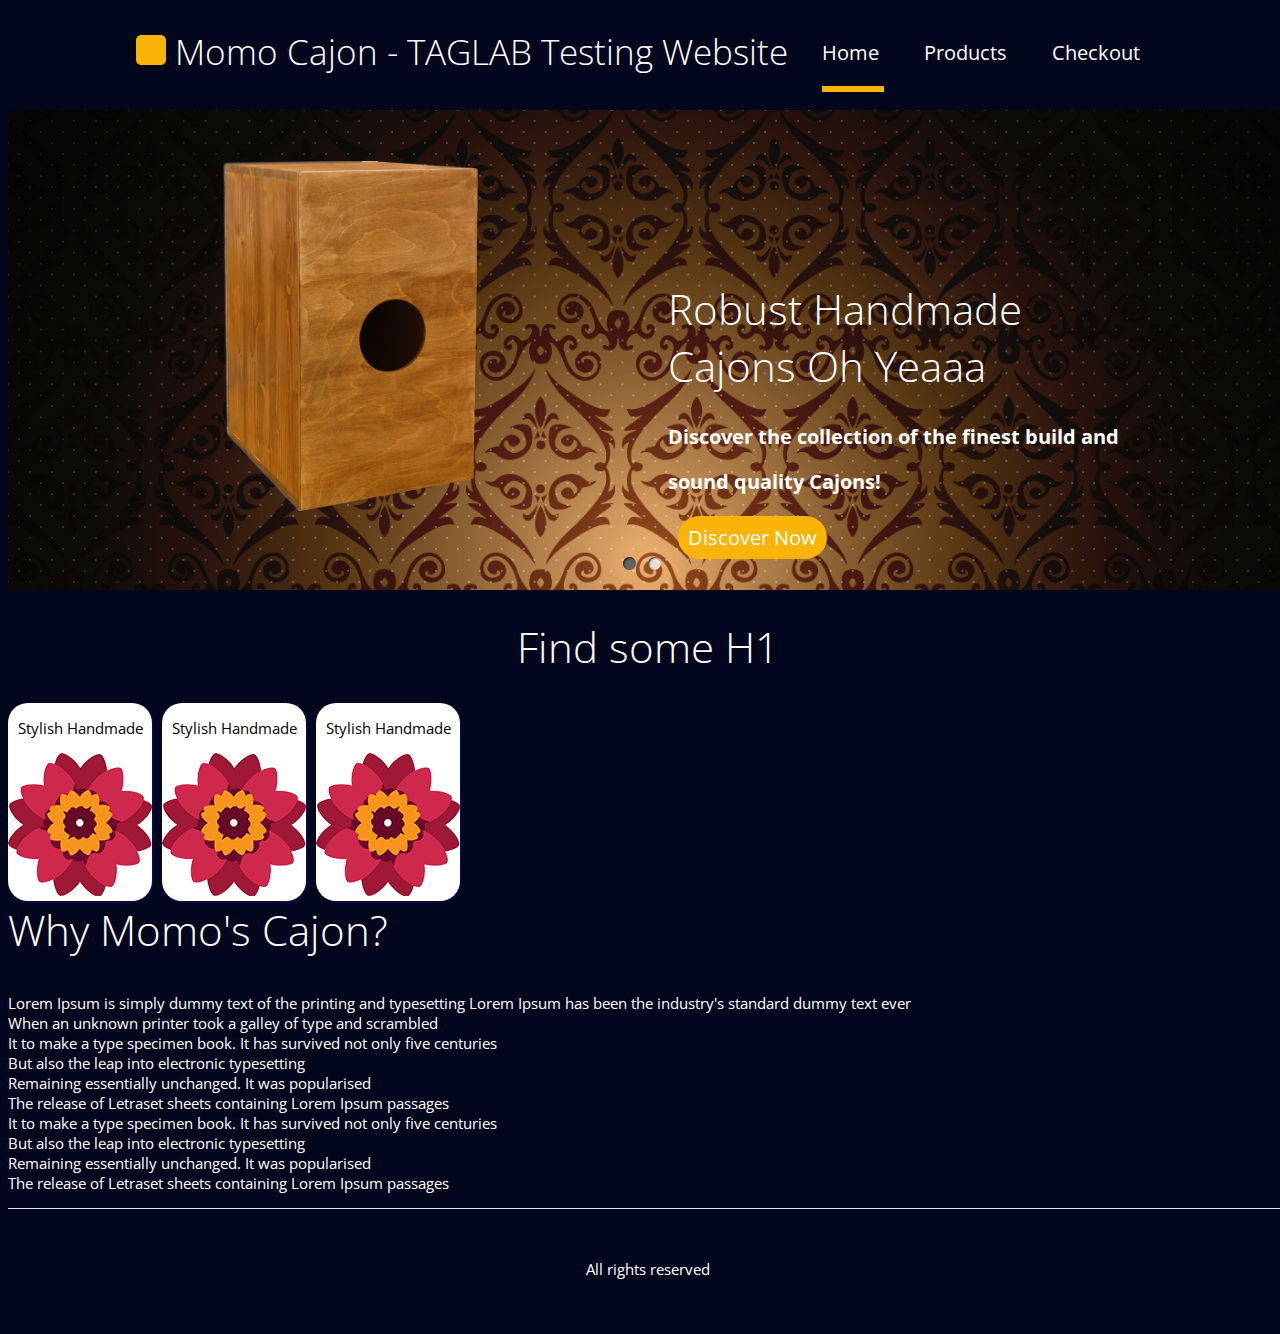
<file: index.html>
<!DOCTYPE html>
<html lang="en">

<head>
    <meta charset="utf-8">
    <meta http-equiv="X-UA-Compatible" content="IE=edge">
    <meta name="viewport" content="width=device-width,initial-scale=1">
    <title>Home | Home template

    </title>
    <meta name="description" content="Page-specific description">
    <meta name="keywords" content="Page-specific keywords">
    <link rel="shortcut icon" href="favicon.ico">
    <link rel="shortcut icon" href="static/images/favicons/favicon.png" type="image/x-icon">
    <link rel="apple-touch-icon" href="static/images/favicons/apple-touch-icon.png">
    <link rel="apple-touch-icon-precomposed" href="static/images/favicons/apple-touch-icon-precomposed.png">
    <link href="https://fonts.googleapis.com/css?family=Open+Sans&amp;subset=latin,cyrillic" rel="stylesheet" type="text/css">
    <link rel="stylesheet" href="static/css/screen.min.css">
       <!-- Data Layer -->
   <script> 
        dataLayer = [{
            'page-type': 'homepage'
                }];
    </script>
    <!-- Google Tag Manager -->
<script>(function(w,d,s,l,i){w[l]=w[l]||[];w[l].push({'gtm.start':
    new Date().getTime(),event:'gtm.js'});var f=d.getElementsByTagName(s)[0],
    j=d.createElement(s),dl=l!='dataLayer'?'&l='+l:'';j.async=true;j.src=
    'https://www.googletagmanager.com/gtm.js?id='+i+dl;f.parentNode.insertBefore(j,f);
    })(window,document,'script','dataLayer','GTM-KJFF5VP');</script>
    <!-- End Google Tag Manager -->
    <!-- Mixpanel Tag -->
<script type="text/javascript">
    (function(f,b){if(!b.__SV){var e,g,i,h;window.mixpanel=b;b._i=[];b.init=function(e,f,c){function g(a,d){var b=d.split(".");2==b.length&&(a=a[b[0]],d=b[1]);a[d]=function(){a.push([d].concat(Array.prototype.slice.call(arguments,0)))}}var a=b;"undefined"!==typeof c?a=b[c]=[]:c="mixpanel";a.people=a.people||[];a.toString=function(a){var d="mixpanel";"mixpanel"!==c&&(d+="."+c);a||(d+=" (stub)");return d};a.people.toString=function(){return a.toString(1)+".people (stub)"};i="disable time_event track track_pageview track_links track_forms track_with_groups add_group set_group remove_group register register_once alias unregister identify name_tag set_config reset opt_in_tracking opt_out_tracking has_opted_in_tracking has_opted_out_tracking clear_opt_in_out_tracking start_batch_senders people.set people.set_once people.unset people.increment people.append people.union people.track_charge people.clear_charges people.delete_user people.remove".split(" ");
    for(h=0;h<i.length;h++)g(a,i[h]);var j="set set_once union unset remove delete".split(" ");a.get_group=function(){function b(c){d[c]=function(){call2_args=arguments;call2=[c].concat(Array.prototype.slice.call(call2_args,0));a.push([e,call2])}}for(var d={},e=["get_group"].concat(Array.prototype.slice.call(arguments,0)),c=0;c<j.length;c++)b(j[c]);return d};b._i.push([e,f,c])};b.__SV=1.2;e=f.createElement("script");e.type="text/javascript";e.async=!0;e.src="undefined"!==typeof MIXPANEL_CUSTOM_LIB_URL?MIXPANEL_CUSTOM_LIB_URL:"file:"===f.location.protocol&&"//cdn.mxpnl.com/libs/mixpanel-2-latest.min.js".match(/^\/\//)?"https://cdn.mxpnl.com/libs/mixpanel-2-latest.min.js":"//cdn.mxpnl.com/libs/mixpanel-2-latest.min.js";g=f.getElementsByTagName("script")[0];g.parentNode.insertBefore(e,g)}})(document,window.mixpanel||[]);
    </script>
   <script>mixpanel.init('369a6006037711d1318444196081d2ea', { debug: true, track_pageview: false, persistence: 'localStorage', }); </script> 
   <script>mixpanel.init('214a35ae6adcc62728461181d01b644d', { debug: true, track_pageview: false, persistence: 'localStorage', }); </script> 
</head>

<body>
    <!-- $Page header-->
    <header class="page-header">
        <div class="page-header__inner">
            <input class="page-header__nav-check" id="nav-check" type="checkbox">
            <label class="page-header__nav-icon" for="nav-check">
                    <i class="fa fa-bars">

                    </i>
                </label>
            <p class="page-header__logo">
                <img width="30px" height="30px" src="static/images/favicons/apple-touch-icon-precomposed.png"> Momo Cajon - TAGLAB Testing Website
            </p>
            <div class="page-header__nav">
                <!-- $Page navigation-->
                <nav class="page-nav">
                    <a class="page-nav__link is-highlighted" href="index.html">
                                Home

                            </a>
                    <a class="page-nav__link" href="catalog.html">
                                Products
                            </a>
                            <a class="page-nav__link" href="cart.html">
                                Checkout
                            </a>
                </nav>
            </div>
        </div>
    </header>

    <!-- $Promo-->
    <section class="promo">
        <div class="promo__slider">
            <!-- $Slider-->
            <div class="slider">
                <input class="slider__radio" id="button-one" type="radio" name="controls" checked="checked">
                <label class="slider__control" for="button-one">

                        </label>
                <input class="slider__radio" id="button-two" type="radio" name="controls">
                <label class="slider__control" for="button-two">

                        </label>
                <ul class="slider__items">
                    <li class="slider__item" id="slide-one">
                        <figure class="slider__item-image">
                            <img src="static/images/Cajon-castagno.png" alt="Some picture">
                            <figcaption>Robust Handmade Cajons</figcaption>
                        </figure>
                        <div class="slider__item-info">
                            <h2 class="slider__item-title">
                                Robust Handmade Cajons Oh Yeaaa
                            </h2>
                            <h3 class="slider__item-text">
                                Discover the collection of the finest build and sound quality Cajons!
                            </h3>
                            <a class="item-link" href="#">Discover Now</a>
                        </div>
                    </li>
                    <li class="slider__item" id="slide-two">
                        <figure class="slider__item-image">
                            <img src="static/images/slider2.png" alt="Some picture">
                            <figcaption>Lorem Ipsum is simply

                            </figcaption>
                        </figure>
                        <div class="slider__item-info">
                            <h2 class="item-title">Get your tilor made Cajon!

                            </h2>
                            <h3 class="slider__item-text">
                                Order from a set of current designs and specs, or contact us to build your own!</h3>
                            <a class="item-link" href="#">Order Now

                                    </a>
                        </div>
                    </li>
                </ul>
            </div>
        </div>
    </section>
    <!-- $Unique Selling Points-->
    <h1 align="center">Find some H1</h1>

    <div class="parent_loop_main ">
        <div class="loop_elements usp-boxes"  >
            <p class="t-a-c">Stylish Handmade</p>
            <div class="image_D">
                <img src="static/images/randomicon.png" class="img_asc">
            </div>
        </div>
        <div class="loop_elements usp-boxes" >
            <p class="t-a-c">Stylish Handmade</p>
            <div class="image_D">
                <img src="static/images/randomicon.png" class="img_asc">
            </div>
        </div>
        <div class="loop_elements usp-boxes" >
            <p class="t-a-c">Stylish Handmade</p>
            <div class="image_D">
                <img src="static/images/randomicon.png" class="img_asc">
            </div>
        </div>
        

        

    
    <!-- $Inspirational-->
    <div style= "clear:both">
        <h2>
            Why Momo's Cajon?
        </h2>
        <div>
            <p>
                Lorem Ipsum is simply dummy text of the printing and typesetting Lorem Ipsum has been the industry&apos;s standard dummy text ever<br>When an unknown printer took a galley of type and scrambled
                <br>It to make a type specimen book. It has survived not only five centuries<br>But also the leap into electronic typesetting<br>Remaining essentially unchanged. It was popularised<br>The release of Letraset sheets containing Lorem Ipsum
                passages
                <br>It to make a type specimen book. It has survived not only five centuries<br>But also the leap into electronic typesetting<br>Remaining essentially unchanged. It was popularised<br>The release of Letraset sheets containing Lorem Ipsum
                passages
            </p>
        </div>
    </div>
    <!-- $Page footer-->
    <footer class="page-footer ">
        <div class="page-footer__inner ">
            <p class="page-footer__copyright ">All rights reserved</p>
        </div>
    </footer>
</body>

</html>
</file>
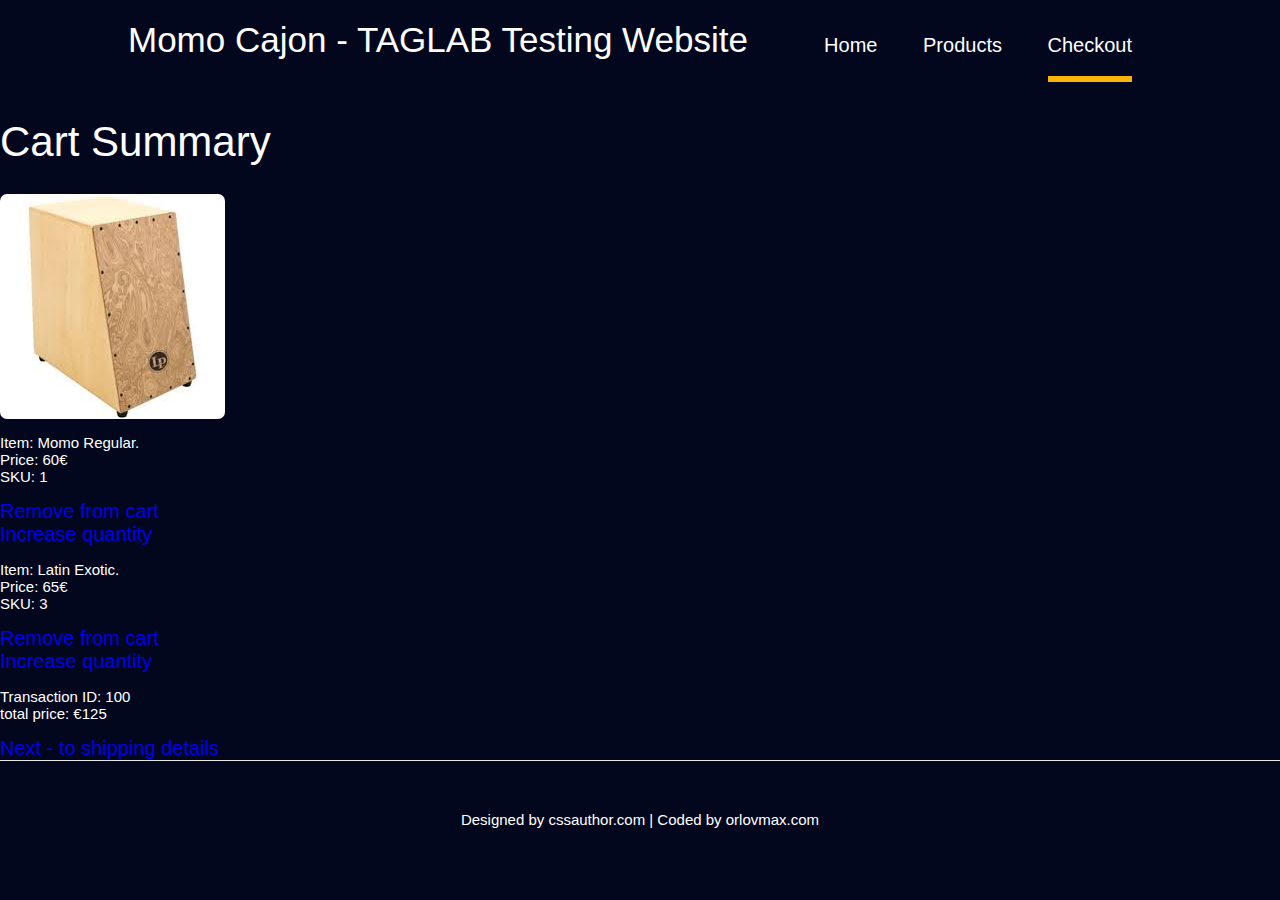
<file: cart.html>
<!DOCTYPE html>
<html lang="en">

<head>
    <meta charset="utf-8">
    <meta http-equiv="X-UA-Compatible" content="IE=edge">
    <meta name="viewport" content="width=device-width,initial-scale=1">
    <title>Product | product template

    </title>
    <meta name="description" content="Page-specific description">
    <meta name="keywords" content="Page-specific keywords">
    <link rel="shortcut icon" href="favicon.ico">
    <link rel="shortcut icon" href="static/images/favicons/favicon.png" type="image/x-icon">
    <link rel="apple-touch-icon" href="static/images/favicons/apple-touch-icon.png">
    <link rel="apple-touch-icon-precomposed" href="static/images/favicons/apple-touch-icon-precomposed.png">
    <link href="https://fonts.googleapis.com/css?family=Open+Sans&amp;subset=latin,cyrillic" rel="stylesheet" type="text/css">
    <link rel="stylesheet" href="static/css/screen.min.css">
    <link rel="stylesheet" href="static/css/slider.css">
    <script src="https://cdnjs.cloudflare.com/ajax/libs/jquery/2.1.3/jquery.min.js"></script>
    <script src="dev\slider.js"></script>

 <!-- Data Layer -->
 <script> 
    var dataLayer = [{
        'page-type': 'checkout',
        'step': 'cart-items',
        'event': "view_cart",
     ecommerce: {
	 currency: "EUR",
	 value: 125.00,
     items: [
     {
         item_id: "SKU_001",
          item_name: "Momo Regular",
         currency: "EUR",
         index: 0,
         item_brand: "Momo",
         item_category: "Cajon",
         item_variant: "big",
         price: 60.00,
         weight: "30kg",
         quantity: 1
    },
	 {
         item_id: "SKU_003",
          item_name: "Latin Exotic",
         currency: "EUR",
         index: 0,
         item_brand: "Momo",
         item_category: "Cajon",
         item_variant: "big",
         price: 65.00,
         weight: "30kg",
         quantity: 1
    },
  ]
  }

            }];
</script>
<script>dataLayer.push({
    event: `begin_checkout`,
    ecommerce: {
    items: [
    {
        item_id: `SKU_001`,
         item_name: `Momo Regular`,
        currency: `EUR`,
        index: 0,
        item_brand: `Momo`,
        item_category: `Cajon`,
        item_variant: `big`,
        location_id: `L_1`,
        price: 60.00,
        weight: `30kg`,
        quantity: 1
   },
,
]
 }
});</script>
    <!-- Google Tag Manager -->
<script>(function(w,d,s,l,i){w[l]=w[l]||[];w[l].push({'gtm.start':
    new Date().getTime(),event:'gtm.js'});var f=d.getElementsByTagName(s)[0],
    j=d.createElement(s),dl=l!='dataLayer'?'&l='+l:'';j.async=true;j.src=
    'https://www.googletagmanager.com/gtm.js?id='+i+dl;f.parentNode.insertBefore(j,f);
    })(window,document,'script','dataLayer','GTM-KJFF5VP');</script>
    <!-- End Google Tag Manager -->
</head>

<body>
    <!-- $Page header-->
    <header class="page-header">
        <div class="page-header__inner">
            <input class="page-header__nav-check" id="nav-check" type="checkbox">
            <label class="page-header__nav-icon" for="nav-check">
                <i class="fa fa-bars">

                </i>
            </label>
            <h1 class="page-header__logo">
                Momo Cajon - TAGLAB Testing Website
            </h1>
            <div class="page-header__nav">
                <!-- $Page navigation-->
                <nav class="page-nav">
                    <a class="page-nav__link" href="index.html">
                        Home

                    </a>
                    <a class="page-nav__link" href="catalog.html">
                        Products
                    </a>
                  
                    <a class="page-nav__link is-highlighted" href="cart.html">
                        Checkout
                    </a>
                </nav>
            </div>
        </div>
    </header>

    <h1>Cart Summary</h1>
    <img class="image_D" src="static/images/gallery1.jpg " class="img_asc">
    <p>Item: Momo Regular.<br> Price: 60€<br> SKU: 1</p>
    <a  href="#">
        Remove from cart
    </a>
    <br>

    <a  href="#">
        Increase quantity
    </a>
    <br>

    <p>Item: Latin Exotic.<br>  Price: 65€<br> SKU: 3</p>
    <a  href="#">
        Remove from cart
    </a>
    <br>
    <a  href="#">
        Increase quantity
    </a>
    <br>
    <p> Transaction ID: 100 <br> total price: €125</p>

    <a  href="shipping-details.html">
        Next - to shipping details
    </a>

    <br>



    <!-- $Page footer-->

    <footer class="page-footer ">
        <div class="page-footer__inner ">
            <p class="page-footer__copyright ">Designed by cssauthor.com | Coded by orlovmax.com</p>
        </div>
    </footer>
</body>

</html>
</file>
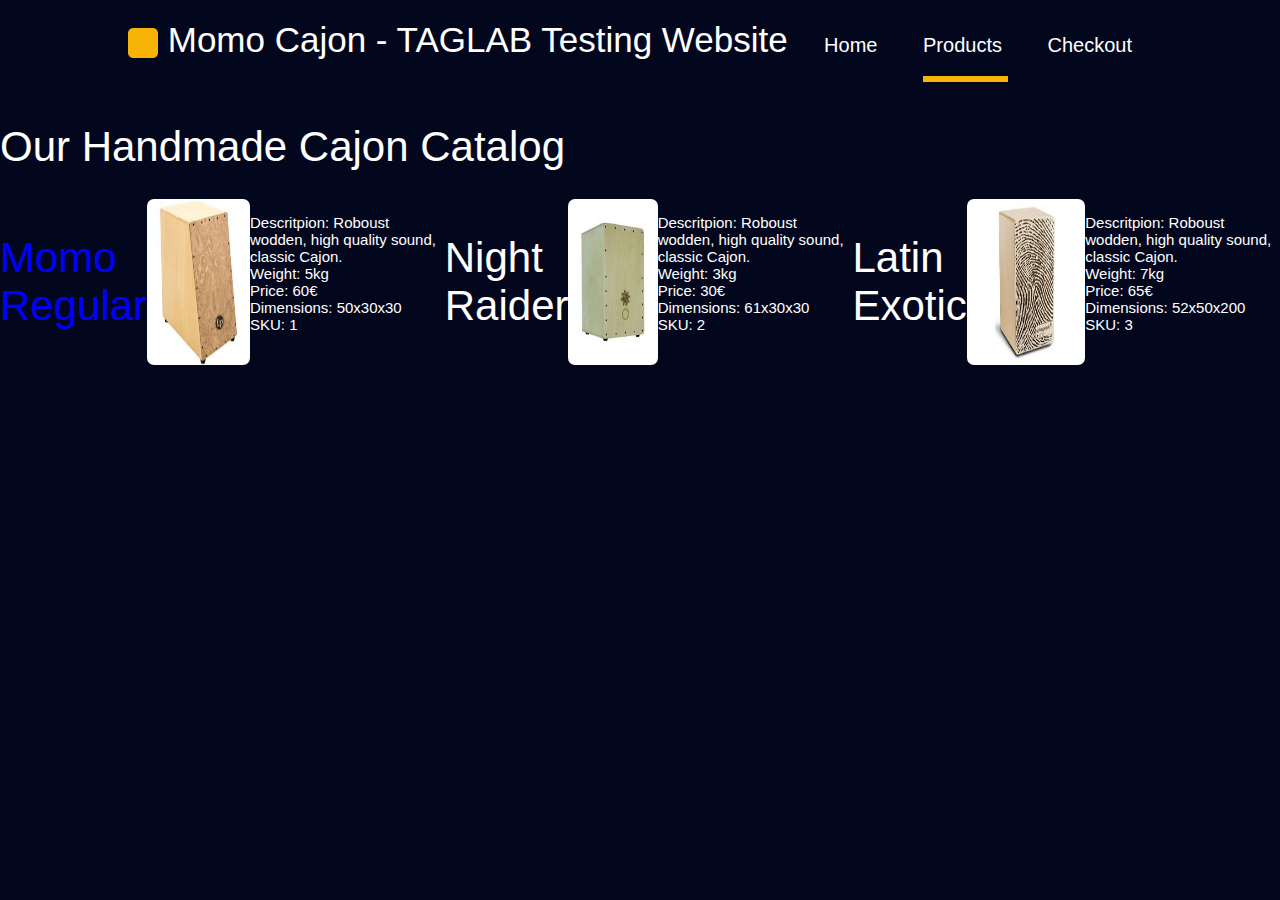
<file: catalog.html>
<!DOCTYPE html>
<html lang="en">

<head>
    <meta charset="utf-8">
    <meta http-equiv="X-UA-Compatible" content="IE=edge">
    <meta name="viewport" content="width=device-width,initial-scale=1">
    <title>Catalog | Catalog template

    </title>
    <meta name="description" content="Page-specific description">
    <meta name="keywords" content="Page-specific keywords">
    <link rel="shortcut icon" href="favicon.ico">
    <link rel="shortcut icon" href="static/images/favicons/favicon.png" type="image/x-icon">
    <link rel="apple-touch-icon" href="static/images/favicons/apple-touch-icon.png">
    <link rel="apple-touch-icon-precomposed" href="static/images/favicons/apple-touch-icon-precomposed.png">
    <link href="https://fonts.googleapis.com/css?family=Open+Sans&amp;subset=latin,cyrillic" rel="stylesheet" type="text/css">
    <link rel="stylesheet" href="static/css/screen.min.css">
    <link rel="stylesheet" href="static/css/slider.css">
    <script src="https://cdnjs.cloudflare.com/ajax/libs/jquery/2.1.3/jquery.min.js"></script>
    <script src="dev\slider.js"></script>
 <!-- Data Layer -->
 <script> 
    dataLayer = [{
        page_type: 'listing',
        event: "view_item_list",
        ecommerce: {
         items: [
         {
            item_id: "SKU_001",
            item_name: "Momo Regular",
            currency: "EUR",
            index: 0,
            item_brand: "Momo",
            item_category: "Cajon",
            item_variant: "big",
            location_id: "L_1",
            price: 60.00,
            weight: "30kg",
            quantity: 1
        },
        {
            item_id: "SKU_002",
            item_name: "Night Raider",
            currency: "EUR",
            index: 1,
            item_brand: "Momo",
            item_category: "Cajon",
            item_variant: "medium",
            location_id: "L_2",
            price: 30.00,
            weight: "25kg",
            quantity: 1
        },
        {
            item_id: "SKU_003",
            item_name: "Latin Exotic",
            currency: "EUR",
            index: 2,
            item_brand: "Momo",
            item_category: "Cajon",
            item_variant: "small",
            location_id: "L_3",
            price: 56.00,
            weight: "30kg",
            quantity: 1
        }]
}
            }];
</script>

    <!-- Google Tag Manager -->
<script>(function(w,d,s,l,i){w[l]=w[l]||[];w[l].push({'gtm.start':
    new Date().getTime(),event:'gtm.js'});var f=d.getElementsByTagName(s)[0],
    j=d.createElement(s),dl=l!='dataLayer'?'&l='+l:'';j.async=true;j.src=
    'https://www.googletagmanager.com/gtm.js?id='+i+dl;f.parentNode.insertBefore(j,f);
    })(window,document,'script','dataLayer','GTM-KJFF5VP');</script>
    <!-- End Google Tag Manager -->
</head>

<body>
    <!-- $Page header-->
    <header class="page-header">
        <div class="page-header__inner">
            <input class="page-header__nav-check" id="nav-check" type="checkbox">
            <label class="page-header__nav-icon" for="nav-check">
                <i class="fa fa-bars">

                </i>
            </label>
            <p class="page-header__logo">
                <img width="30px" height="30px" src="static/images/favicons/apple-touch-icon-precomposed.png"> Momo Cajon - TAGLAB Testing Website
            </p>
            <div class="page-header__nav">
                <!-- $Page navigation-->
                <nav class="page-nav">
                    <a class="page-nav__link" href="index.html">
                        Home

                    </a>
                    <a class="page-nav__link is-highlighted" href="catalog.html">
                        Products
                    </a>
                    <a class="page-nav__link" href="cart.html">
                        Checkout
                    </a>
                </nav>
            </div>
        </div>
    </header>
    <h1>Our Handmade Cajon Catalog</h1>
    <!-- All products table -->
    <!-- Product 1-->
    <div style= "   display: flex; clear:both">
   <a onclick="      dataLayer.push({
    event: `select_item`,
    ecommerce: {
    items: [
    {
        item_id: `SKU_001`,
         item_name: `Momo Regular`,
        currency: `EUR`,
        index: 0,
        item_brand: `Momo`,
        item_category: `Cajon`,
        item_variant: `big`,
        location_id: `L_1`,
        price: 60.00,
        weight: `30kg`,
        quantity: 1
   },
,
]
 }
});" href="product1.html"

><h2 style="color:blue">Momo Regular</h2></a>

    <img href="product1.html"class="image_D" src="static/images/gallery1.jpg " class="img_asc">
    <p>Descritpion: Roboust wodden, high quality sound, classic Cajon.<br> Weight: 5kg<br> Price: 60€<br> Dimensions: 50x30x30<br> SKU: 1</p>
    <h2>Night Raider</h2>
    <img class="image_D" src="static/images/gallery2.jpg " class="img_asc">
    <p>Descritpion: Roboust wodden, high quality sound, classic Cajon.<br> Weight: 3kg<br> Price: 30€<br> Dimensions: 61x30x30<br> SKU: 2</p>
    <h2>Latin Exotic</h2>
    <img class="image_D" src="static/images/gallery3.jpg " class="img_asc">

    <p>Descritpion: Roboust wodden, high quality sound, classic Cajon.<br> Weight: 7kg<br> Price: 65€<br> Dimensions: 52x50x200<br> SKU: 3</p>


    </div>


</body>

</html>
</file>
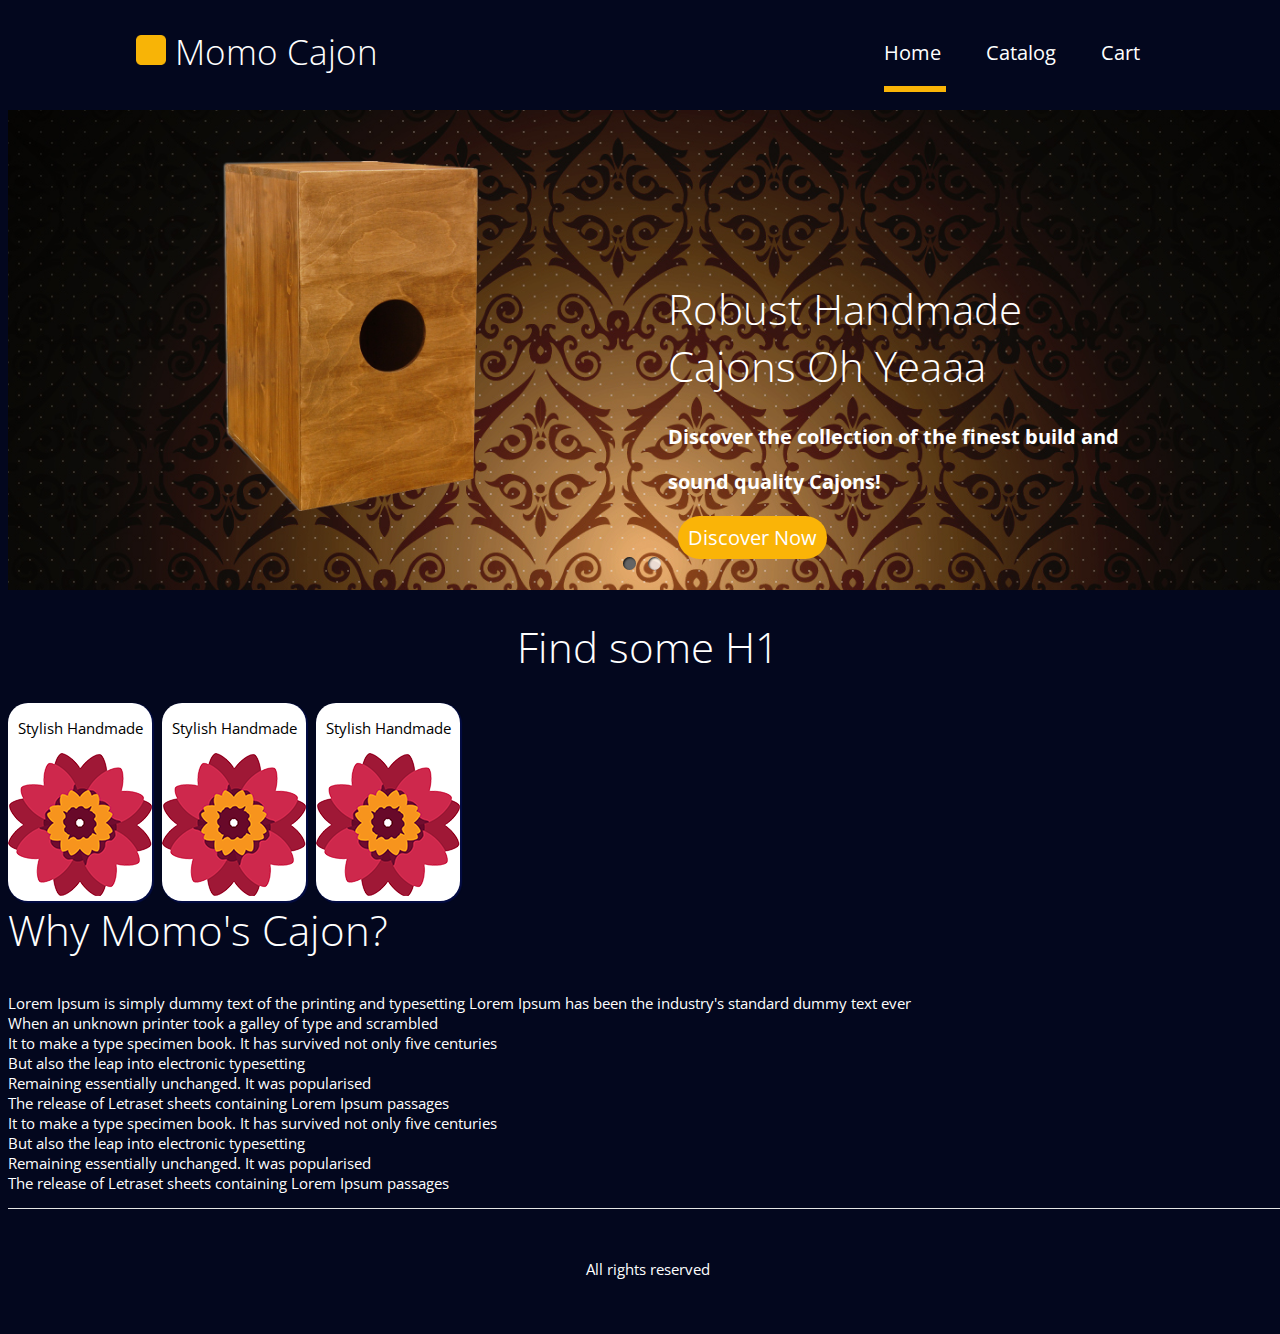
<file: index copy.html>
<!DOCTYPE html>
<html lang="en">

<head>
    <meta charset="utf-8">
    <meta http-equiv="X-UA-Compatible" content="IE=edge">
    <meta name="viewport" content="width=device-width,initial-scale=1">
    <title>Home | Home template

    </title>
    <meta name="description" content="Page-specific description">
    <meta name="keywords" content="Page-specific keywords">
    <link rel="shortcut icon" href="favicon.ico">
    <link rel="shortcut icon" href="static/images/favicons/favicon.png" type="image/x-icon">
    <link rel="apple-touch-icon" href="static/images/favicons/apple-touch-icon.png">
    <link rel="apple-touch-icon-precomposed" href="static/images/favicons/apple-touch-icon-precomposed.png">
    <link href="https://fonts.googleapis.com/css?family=Open+Sans&amp;subset=latin,cyrillic" rel="stylesheet" type="text/css">
    <link rel="stylesheet" href="static/css/screen.min.css">
<!-- Google tag (gtag.js) -->
<script async src="https://www.googletagmanager.com/gtag/js?id=G-XXXXXXXXXX"></script>
<script>
window.dataLayer = window.dataLayer || [];
function gtag(){dataLayer.push(arguments);}
gtag('js', new Date());

gtag('config', 'G-XXXXXXXXXX', {
  'asdasd': 'Tasd',
  'cdasdasd': 'USD'
});
</script>
</head>

<body>
    <!-- $Page header-->
    <header class="page-header">
        <div class="page-header__inner">
            <input class="page-header__nav-check" id="nav-check" type="checkbox">
            <label class="page-header__nav-icon" for="nav-check">
                    <i class="fa fa-bars">

                    </i>
                </label>
            <p class="page-header__logo">
                <img width="30px" height="30px" src="static/images/favicons/apple-touch-icon-precomposed.png"> Momo Cajon
            </p>
            <div class="page-header__nav">
                <!-- $Page navigation-->
                <nav class="page-nav">
                    <a class="page-nav__link is-highlighted" href="index.html">
                                Home

                            </a>
                    <a class="page-nav__link" href="catalog.html">
                                Catalog
                            </a>
                            <a class="page-nav__link" href="cart.html">
                                Cart
                            </a>
                </nav>
            </div>
        </div>
    </header>

    <!-- $Promo-->
    <section class="promo">
        <div class="promo__slider">
            <!-- $Slider-->
            <div class="slider">
                <input class="slider__radio" id="button-one" type="radio" name="controls" checked="checked">
                <label class="slider__control" for="button-one">

                        </label>
                <input class="slider__radio" id="button-two" type="radio" name="controls">
                <label class="slider__control" for="button-two">

                        </label>
                <ul class="slider__items">
                    <li class="slider__item" id="slide-one">
                        <figure class="slider__item-image">
                            <img src="static/images/Cajon-castagno.png" alt="Some picture">
                            <figcaption>Robust Handmade Cajons</figcaption>
                        </figure>
                        <div class="slider__item-info">
                            <h2 class="slider__item-title">
                                Robust Handmade Cajons Oh Yeaaa
                            </h2>
                            <h3 class="slider__item-text">
                                Discover the collection of the finest build and sound quality Cajons!
                            </h3>
                            <a class="item-link" href="#">Discover Now</a>
                        </div>
                    </li>
                    <li class="slider__item" id="slide-two">
                        <figure class="slider__item-image">
                            <img src="static/images/slider2.png" alt="Some picture">
                            <figcaption>Lorem Ipsum is simply

                            </figcaption>
                        </figure>
                        <div class="slider__item-info">
                            <h2 class="item-title">Get your tilor made Cajon!

                            </h2>
                            <h3 class="slider__item-text">
                                Order from a set of current designs and specs, or contact us to build your own!</h3>
                            <a class="item-link" href="#">Order Now

                                    </a>
                        </div>
                    </li>
                </ul>
            </div>
        </div>
    </section>
    <!-- $Unique Selling Points-->
    <h1 align="center">Find some H1</h1>

    <div class="parent_loop_main ">
        <div class="loop_elements usp-boxes"  >
            <p class="t-a-c">Stylish Handmade</p>
            <div class="image_D">
                <img src="static/images/randomicon.png" class="img_asc">
            </div>
        </div>
        <div class="loop_elements usp-boxes" >
            <p class="t-a-c">Stylish Handmade</p>
            <div class="image_D">
                <img src="static/images/randomicon.png" class="img_asc">
            </div>
        </div>
        <div class="loop_elements usp-boxes" >
            <p class="t-a-c">Stylish Handmade</p>
            <div class="image_D">
                <img src="static/images/randomicon.png" class="img_asc">
            </div>
        </div>
        

        

    
    <!-- $Inspirational-->
    <div style= "clear:both">
        <h2>
            Why Momo's Cajon?
        </h2>
        <div>
            <p>
                Lorem Ipsum is simply dummy text of the printing and typesetting Lorem Ipsum has been the industry&apos;s standard dummy text ever<br>When an unknown printer took a galley of type and scrambled
                <br>It to make a type specimen book. It has survived not only five centuries<br>But also the leap into electronic typesetting<br>Remaining essentially unchanged. It was popularised<br>The release of Letraset sheets containing Lorem Ipsum
                passages
                <br>It to make a type specimen book. It has survived not only five centuries<br>But also the leap into electronic typesetting<br>Remaining essentially unchanged. It was popularised<br>The release of Letraset sheets containing Lorem Ipsum
                passages
            </p>
        </div>
    </div>
    <!-- $Page footer-->
    <footer class="page-footer ">
        <div class="page-footer__inner ">
            <p class="page-footer__copyright ">All rights reserved</p>
        </div>
    </footer>
</body>

</html>
</file>
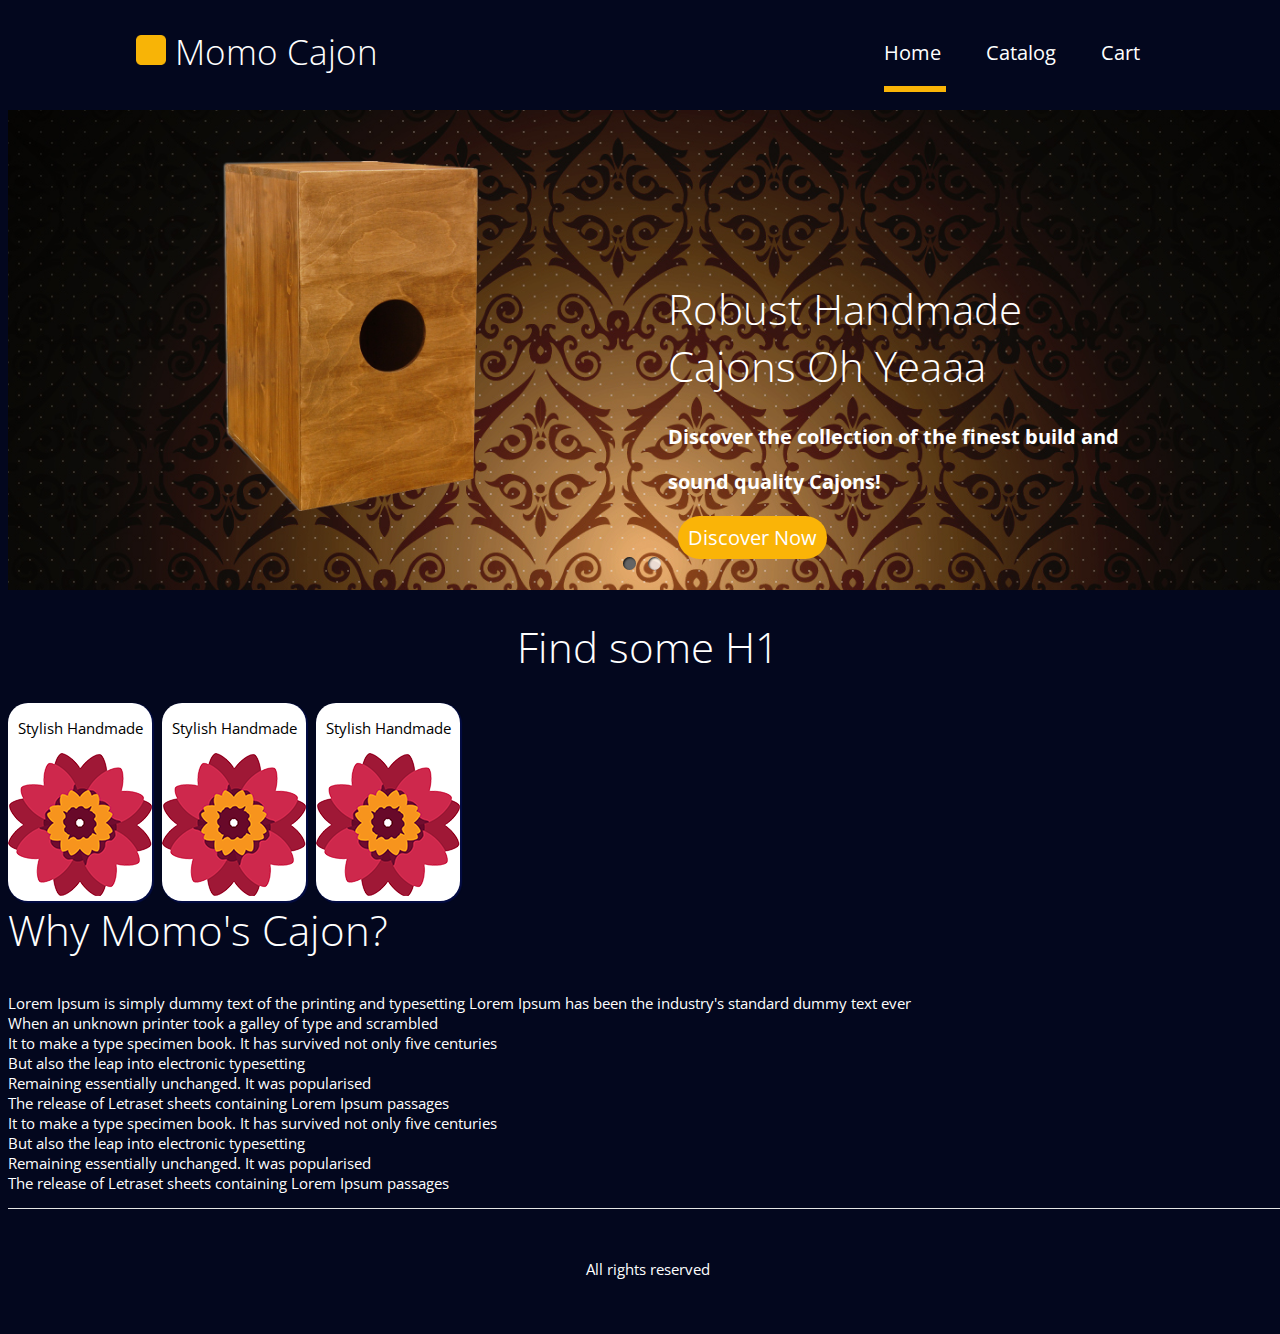
<file: index_copy.html>
<!DOCTYPE html>
<html lang="en">

<head>
    <meta charset="utf-8">
    <meta http-equiv="X-UA-Compatible" content="IE=edge">
    <meta name="viewport" content="width=device-width,initial-scale=1">
    <title>Home | Home template

    </title>
    <meta name="description" content="Page-specific description">
    <meta name="keywords" content="Page-specific keywords">
    <link rel="shortcut icon" href="favicon.ico">
    <link rel="shortcut icon" href="static/images/favicons/favicon.png" type="image/x-icon">
    <link rel="apple-touch-icon" href="static/images/favicons/apple-touch-icon.png">
    <link rel="apple-touch-icon-precomposed" href="static/images/favicons/apple-touch-icon-precomposed.png">
    <link href="https://fonts.googleapis.com/css?family=Open+Sans&amp;subset=latin,cyrillic" rel="stylesheet" type="text/css">
    <link rel="stylesheet" href="static/css/screen.min.css">
<!-- Google tag (gtag.js) -->
<script async src="https://www.googletagmanager.com/gtag/js?id=G-XXXXXXXXXX"></script>

</head>

<body>
    <!-- $Page header-->
    <header class="page-header">
        <div class="page-header__inner">
            <input class="page-header__nav-check" id="nav-check" type="checkbox">
            <label class="page-header__nav-icon" for="nav-check">
                    <i class="fa fa-bars">

                    </i>
                </label>
            <p class="page-header__logo">
                <img width="30px" height="30px" src="static/images/favicons/apple-touch-icon-precomposed.png"> Momo Cajon
            </p>
            <div class="page-header__nav">
                <!-- $Page navigation-->
                <nav class="page-nav">
                    <a class="page-nav__link is-highlighted" href="index.html">
                                Home

                            </a>
                    <a class="page-nav__link" href="catalog.html">
                                Catalog
                            </a>
                            <a class="page-nav__link" href="cart.html">
                                Cart
                            </a>
                </nav>
            </div>
        </div>
    </header>

    <!-- $Promo-->
    <section class="promo">
        <div class="promo__slider">
            <!-- $Slider-->
            <div class="slider">
                <input class="slider__radio" id="button-one" type="radio" name="controls" checked="checked">
                <label class="slider__control" for="button-one">

                        </label>
                <input class="slider__radio" id="button-two" type="radio" name="controls">
                <label class="slider__control" for="button-two">

                        </label>
                <ul class="slider__items">
                    <li class="slider__item" id="slide-one">
                        <figure class="slider__item-image">
                            <img src="static/images/Cajon-castagno.png" alt="Some picture">
                            <figcaption>Robust Handmade Cajons</figcaption>
                        </figure>
                        <div class="slider__item-info">
                            <h2 class="slider__item-title">
                                Robust Handmade Cajons Oh Yeaaa
                            </h2>
                            <h3 class="slider__item-text">
                                Discover the collection of the finest build and sound quality Cajons!
                            </h3>
                            <a class="item-link" href="#">Discover Now</a>
                        </div>
                    </li>
                    <li class="slider__item" id="slide-two">
                        <figure class="slider__item-image">
                            <img src="static/images/slider2.png" alt="Some picture">
                            <figcaption>Lorem Ipsum is simply

                            </figcaption>
                        </figure>
                        <div class="slider__item-info">
                            <h2 class="item-title">Get your tilor made Cajon!

                            </h2>
                            <h3 class="slider__item-text">
                                Order from a set of current designs and specs, or contact us to build your own!</h3>
                            <a class="item-link" href="#">Order Now

                                    </a>
                        </div>
                    </li>
                </ul>
            </div>
        </div>
    </section>
    <!-- $Unique Selling Points-->
    <h1 align="center">Find some H1</h1>

    <div class="parent_loop_main ">
        <div class="loop_elements usp-boxes"  >
            <p class="t-a-c">Stylish Handmade</p>
            <div class="image_D">
                <img src="static/images/randomicon.png" class="img_asc">
            </div>
        </div>
        <div class="loop_elements usp-boxes" >
            <p class="t-a-c">Stylish Handmade</p>
            <div class="image_D">
                <img src="static/images/randomicon.png" class="img_asc">
            </div>
        </div>
        <div class="loop_elements usp-boxes" >
            <p class="t-a-c">Stylish Handmade</p>
            <div class="image_D">
                <img src="static/images/randomicon.png" class="img_asc">
            </div>
        </div>
        

        

    
    <!-- $Inspirational-->
    <div style= "clear:both">
        <h2>
            Why Momo's Cajon?
        </h2>
        <div>
            <p>
                Lorem Ipsum is simply dummy text of the printing and typesetting Lorem Ipsum has been the industry&apos;s standard dummy text ever<br>When an unknown printer took a galley of type and scrambled
                <br>It to make a type specimen book. It has survived not only five centuries<br>But also the leap into electronic typesetting<br>Remaining essentially unchanged. It was popularised<br>The release of Letraset sheets containing Lorem Ipsum
                passages
                <br>It to make a type specimen book. It has survived not only five centuries<br>But also the leap into electronic typesetting<br>Remaining essentially unchanged. It was popularised<br>The release of Letraset sheets containing Lorem Ipsum
                passages
            </p>
        </div>
    </div>
    <!-- $Page footer-->
    <footer class="page-footer ">
        <div class="page-footer__inner ">
            <p class="page-footer__copyright ">All rights reserved</p>
        </div>
    </footer>
</body>

</html>
</file>
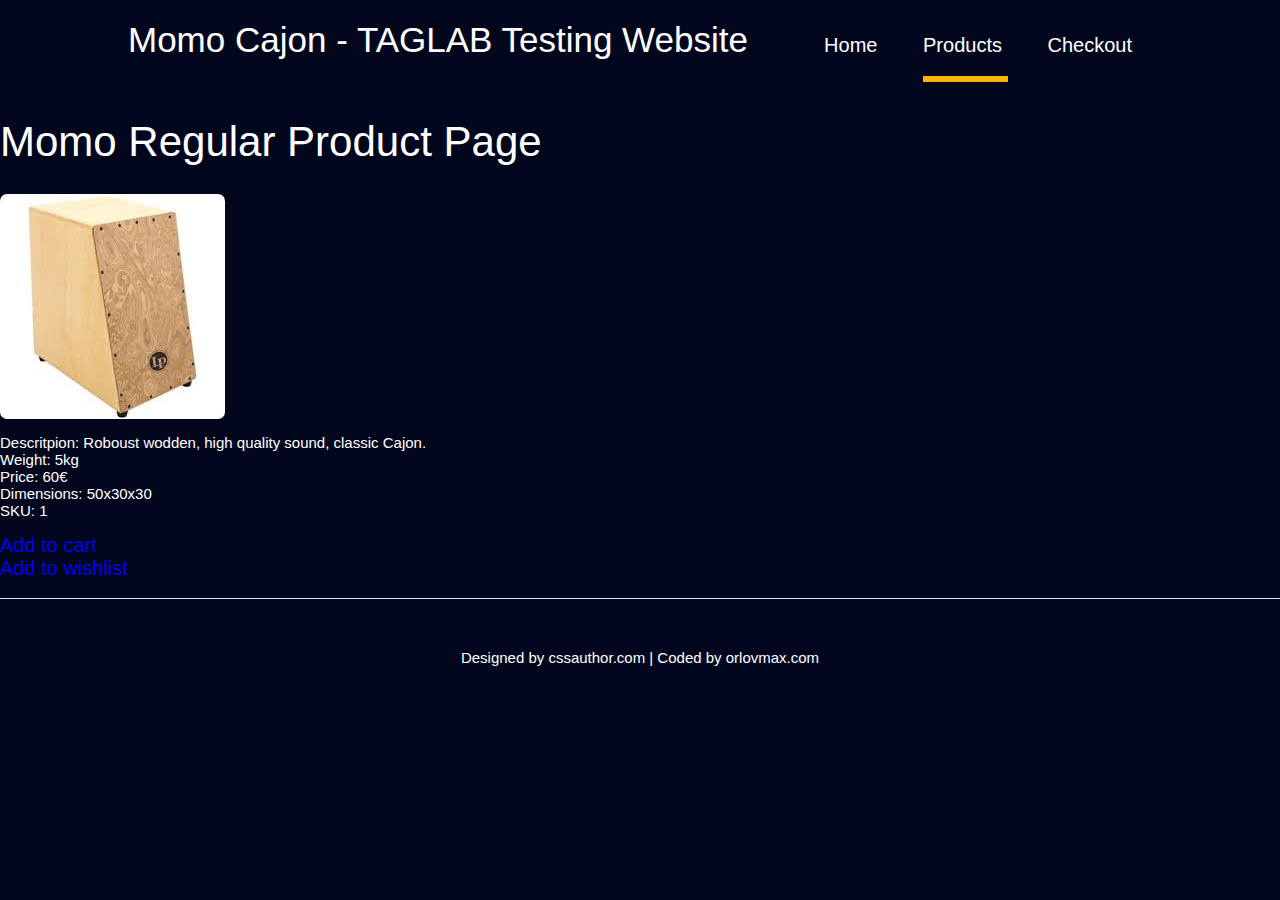
<file: product1.html>
<!DOCTYPE html>
<html lang="en">

<head>
    <meta charset="utf-8">
    <meta http-equiv="X-UA-Compatible" content="IE=edge">
    <meta name="viewport" content="width=device-width,initial-scale=1">
    <title>Product | product template

    </title>
    <meta name="description" content="Page-specific description">
    <meta name="keywords" content="Page-specific keywords">
    <link rel="shortcut icon" href="favicon.ico">
    <link rel="shortcut icon" href="static/images/favicons/favicon.png" type="image/x-icon">
    <link rel="apple-touch-icon" href="static/images/favicons/apple-touch-icon.png">
    <link rel="apple-touch-icon-precomposed" href="static/images/favicons/apple-touch-icon-precomposed.png">
    <link href="https://fonts.googleapis.com/css?family=Open+Sans&amp;subset=latin,cyrillic" rel="stylesheet" type="text/css">
    <link rel="stylesheet" href="static/css/screen.min.css">
    <link rel="stylesheet" href="static/css/slider.css">
    <script src="https://cdnjs.cloudflare.com/ajax/libs/jquery/2.1.3/jquery.min.js"></script>
    <script src="dev\slider.js"></script>
 <!-- Data Layer -->
 <script> 
    dataLayer = [{
        'page-type': 'product',
        event: "view_item_list",
     ecommerce: {
     items: [
     {
         item_id: "SKU_001",
          item_name: "Momo Regular",
         currency: "EUR",
         index: 0,
         item_brand: "Momo",
         item_category: "Cajon",
         item_variant: "big",
         location_id: "L_1",
         price: 60.00,
         weight: "30kg",
         quantity: 1
    },
  ]
  }
            }];
</script>
<!-- Google Tag Manager -->
<script>(function(w,d,s,l,i){w[l]=w[l]||[];w[l].push({'gtm.start':
    new Date().getTime(),event:'gtm.js'});var f=d.getElementsByTagName(s)[0],
    j=d.createElement(s),dl=l!='dataLayer'?'&l='+l:'';j.async=true;j.src=
    'https://www.googletagmanager.com/gtm.js?id='+i+dl;f.parentNode.insertBefore(j,f);
    })(window,document,'script','dataLayer','GTM-KJFF5VP');</script>
    <!-- End Google Tag Manager -->
</head>

<body>
    <!-- $Page header-->
    <header class="page-header">
        <div class="page-header__inner">
            <input class="page-header__nav-check" id="nav-check" type="checkbox">
            <label class="page-header__nav-icon" for="nav-check">
                <i class="fa fa-bars">

                </i>
            </label>
            <h1 class="page-header__logo">
                Momo Cajon - TAGLAB Testing Website
            </h1>
            <div class="page-header__nav">
                <!-- $Page navigation-->
                <nav class="page-nav">
                    <a class="page-nav__link" href="index.html">
                        Home

                    </a>
                    <a class="page-nav__link is-highlighted" href="catalog.html">
                        Products
                    </a>
                
                    <a class="page-nav__link " href="cart.html">
                        Checkout
                    </a>
                </nav>
            </div>
        </div>
    </header>

    <h1>Momo Regular Product Page</h1>
    <img class="image_D" src="static/images/gallery1.jpg " class="img_asc">
    <p>Descritpion: Roboust wodden, high quality sound, classic Cajon.<br> Weight: 5kg<br> Price: 60€<br> Dimensions: 50x30x30<br> SKU: 1</p>
    <a  onclick="      dataLayer.push({
        event: `add_to_cart`,
        ecommerce: {
        items: [
        {
            item_id: `SKU_001`,
             item_name: `Momo Regular`,
            currency: `EUR`,
            index: 0,
            item_brand: `Momo`,
            item_category: `Cajon`,
            item_variant: `big`,
            location_id: `L_1`,
            price: 60.00,
            weight: `30kg`,
            quantity: 1
       },
    ,
    ]
     }
    });" href="#">
        Add to cart
    </a><br>
    <a  href="#">
        Add to wishlist
    </a>
    <br>
    <br>






    <!-- $Page footer-->

    <footer class="page-footer ">
        <div class="page-footer__inner ">
            <p class="page-footer__copyright ">Designed by cssauthor.com | Coded by orlovmax.com</p>
        </div>
    </footer>
</body>

</html>
</file>
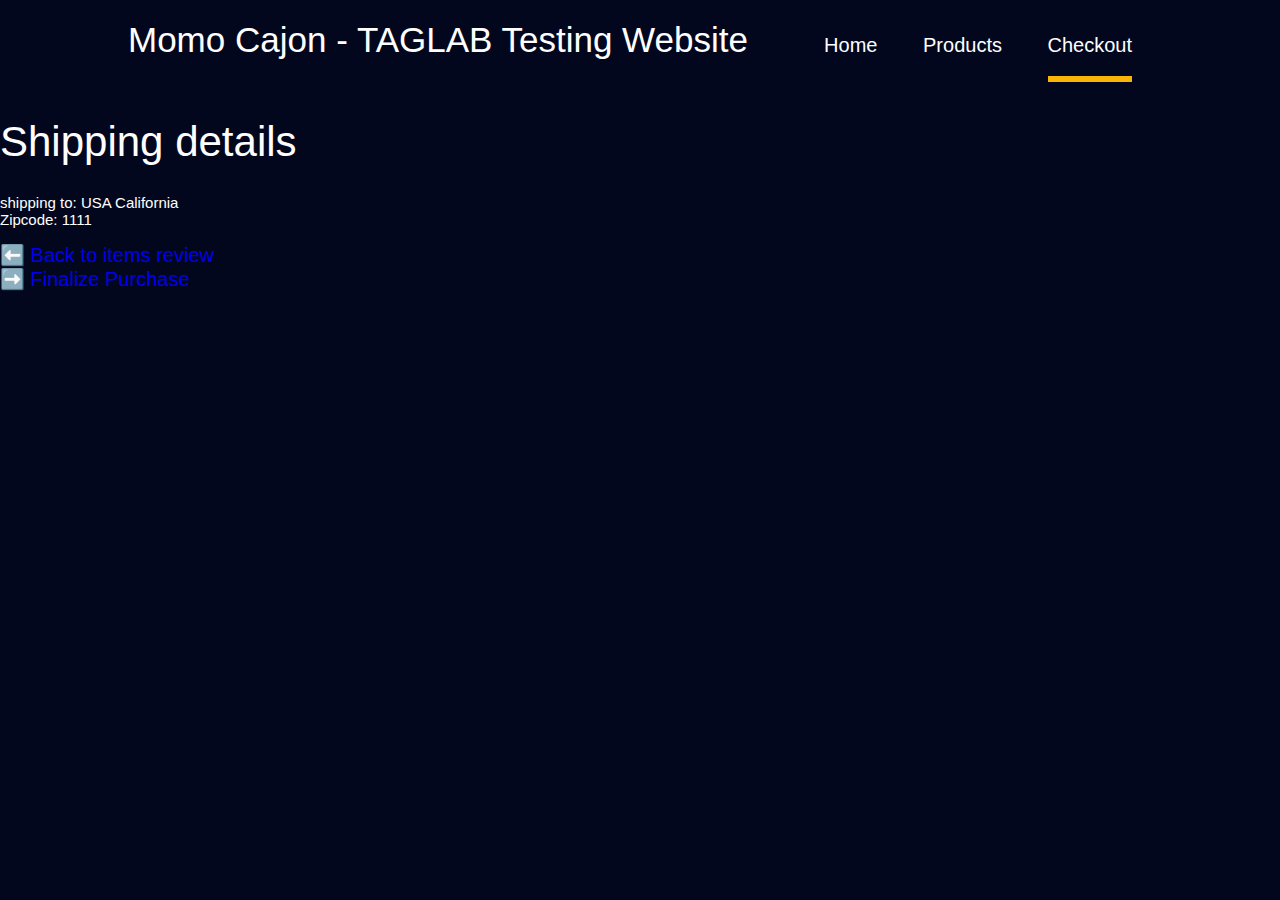
<file: shipping-details.html>
<!DOCTYPE html>
<html lang="en">

<head>
    <meta charset="utf-8">
    <meta http-equiv="X-UA-Compatible" content="IE=edge">
    <meta name="viewport" content="width=device-width,initial-scale=1">
    <title>Product | product template

    </title>
    <meta name="description" content="Page-specific description">
    <meta name="keywords" content="Page-specific keywords">
    <link rel="shortcut icon" href="favicon.ico">
    <link rel="shortcut icon" href="static/images/favicons/favicon.png" type="image/x-icon">
    <link rel="apple-touch-icon" href="static/images/favicons/apple-touch-icon.png">
    <link rel="apple-touch-icon-precomposed" href="static/images/favicons/apple-touch-icon-precomposed.png">
    <link href="https://fonts.googleapis.com/css?family=Open+Sans&amp;subset=latin,cyrillic" rel="stylesheet" type="text/css">
    <link rel="stylesheet" href="static/css/screen.min.css">
    <link rel="stylesheet" href="static/css/slider.css">
    <script src="https://cdnjs.cloudflare.com/ajax/libs/jquery/2.1.3/jquery.min.js"></script>
    <script src="dev\slider.js"></script>

 <!-- Data Layer -->
 <script> 
    dataLayer = [{
        'page-type': 'checkout',
        'step': 'shipping'

            }];
</script>
    <!-- Google Tag Manager -->
<script>(function(w,d,s,l,i){w[l]=w[l]||[];w[l].push({'gtm.start':
    new Date().getTime(),event:'gtm.js'});var f=d.getElementsByTagName(s)[0],
    j=d.createElement(s),dl=l!='dataLayer'?'&l='+l:'';j.async=true;j.src=
    'https://www.googletagmanager.com/gtm.js?id='+i+dl;f.parentNode.insertBefore(j,f);
    })(window,document,'script','dataLayer','GTM-KJFF5VP');</script>
    <!-- End Google Tag Manager -->
</head>

<body>
    <!-- $Page header-->
    <header class="page-header">
        <div class="page-header__inner">
            <input class="page-header__nav-check" id="nav-check" type="checkbox">
            <label class="page-header__nav-icon" for="nav-check">
                <i class="fa fa-bars">

                </i>
            </label>
            <h1 class="page-header__logo">
                Momo Cajon - TAGLAB Testing Website            </h1>
            <div class="page-header__nav">
                <!-- $Page navigation-->
                <nav class="page-nav">
                    <a class="page-nav__link" href="index.html">
                        Home

                    </a>
                    <a class="page-nav__link" href="catalog.html">
                        Products
                    </a>
                  
                    <a class="page-nav__link is-highlighted" href="cart.html">
                        Checkout
                    </a>
                </nav>
            </div>
        </div>
    </header>

    <h1>Shipping details</h1>
   
    <p> shipping to: USA California <br> Zipcode: 1111 </p>
    <div><a  href="cart.html">
        ⬅️ Back to items review
    </a></div>
    <div><a  href="thank-you.html">
        ➡️ Finalize Purchase
    </a></div>

    <br>



    <!-- $Page footer-->

</body>

</html>
</file>
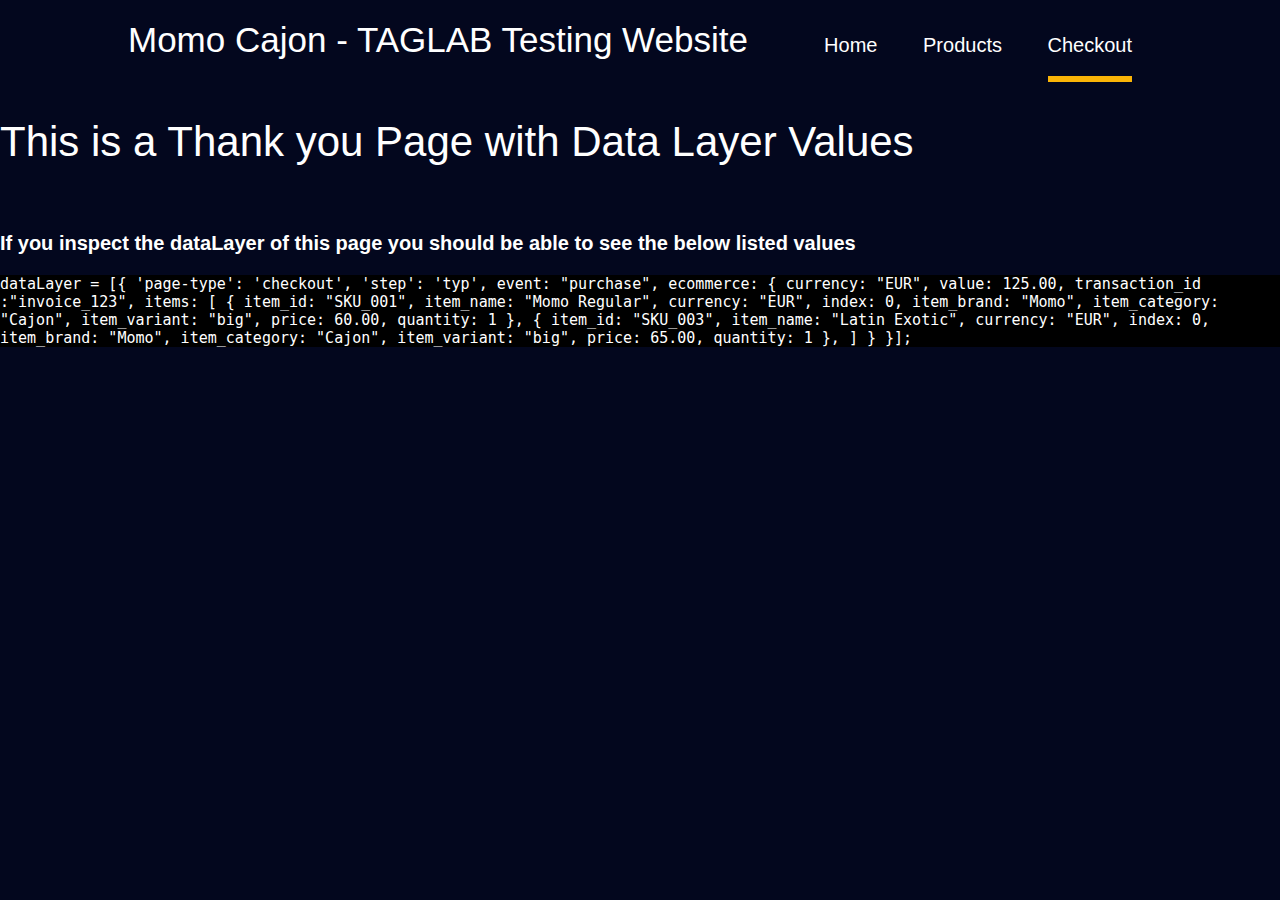
<file: thank-you.html>
<!DOCTYPE html>
<html lang="en">

<head>
    <meta charset="utf-8">
    <meta http-equiv="X-UA-Compatible" content="IE=edge">
    <meta name="viewport" content="width=device-width,initial-scale=1">
    <title>Product | product template

    </title>
    <meta name="description" content="Page-specific description">
    <meta name="keywords" content="Page-specific keywords">
    <link rel="shortcut icon" href="favicon.ico">
    <link rel="shortcut icon" href="static/images/favicons/favicon.png" type="image/x-icon">
    <link rel="apple-touch-icon" href="static/images/favicons/apple-touch-icon.png">
    <link rel="apple-touch-icon-precomposed" href="static/images/favicons/apple-touch-icon-precomposed.png">
    <link href="https://fonts.googleapis.com/css?family=Open+Sans&amp;subset=latin,cyrillic" rel="stylesheet" type="text/css">
    <link rel="stylesheet" href="static/css/screen.min.css">
    <link rel="stylesheet" href="static/css/slider.css">
    <script src="https://cdnjs.cloudflare.com/ajax/libs/jquery/2.1.3/jquery.min.js"></script>
    <script src="dev\slider.js"></script>
    <script> 
    dataLayer = [{
               'page-type': 'checkout',
               'step': 'typ',
               event: "purchase",
            ecommerce: {
            currency: "EUR",
           value: 125.00,
           transaction_id :"invoice_123",
           items: [
           {
               item_id: "SKU_001",
               item_name: "Momo Regular",
               currency: "EUR",
               index: 0,
               item_brand: "Momo",
               item_category: "Cajon",
               item_variant: "big",
               price: 60.00,
               quantity: 1
           },
           {
               item_id: "SKU_003",
               item_name: "Latin Exotic",
               currency: "EUR",
               index: 0,
               item_brand: "Momo",
               item_category: "Cajon",
               item_variant: "big",
               price: 65.00,
               quantity: 1
           },
       ]
       }
       
                   }];
     </script> 
         <!-- Google Tag Manager -->
<script>(function(w,d,s,l,i){w[l]=w[l]||[];w[l].push({'gtm.start':
    new Date().getTime(),event:'gtm.js'});var f=d.getElementsByTagName(s)[0],
    j=d.createElement(s),dl=l!='dataLayer'?'&l='+l:'';j.async=true;j.src=
    'https://www.googletagmanager.com/gtm.js?id='+i+dl;f.parentNode.insertBefore(j,f);
    })(window,document,'script','dataLayer','GTM-KJFF5VP');</script>
    <!-- End Google Tag Manager -->

  
</head>

<body>
    <!-- $Page header-->
    <header class="page-header">
        <div class="page-header__inner">
            <input class="page-header__nav-check" id="nav-check" type="checkbox">
            <label class="page-header__nav-icon" for="nav-check">
                <i class="fa fa-bars">

                </i>
            </label>
            <h1 class="page-header__logo">
                Momo Cajon - TAGLAB Testing Website            </h1>
            <div class="page-header__nav">
                <!-- $Page navigation-->
                <nav class="page-nav">
                    <a class="page-nav__link" href="index.html">
                        Home

                    </a>
                    <a class="page-nav__link" href="catalog.html">
                        Products
                    </a>
                  
                    <a class="page-nav__link is-highlighted" href="cart.html">
                        Checkout
                    </a>
                </nav>
            </div>
        </div>
    </header>

    <h1>This is a Thank you Page with Data Layer Values</h1>



    <br>
    <h3 style ="color: white">If you inspect the dataLayer of this page you should be able to see the below listed values</h2>


<p style="background-color: black;">
    <code>
        dataLayer = [{
            'page-type': 'checkout',
            'step': 'typ',
            event: "purchase",
         ecommerce: {
         currency: "EUR",
        value: 125.00,
        transaction_id :"invoice_123",
        items: [
        {
            item_id: "SKU_001",
            item_name: "Momo Regular",
            currency: "EUR",
            index: 0,
            item_brand: "Momo",
            item_category: "Cajon",
            item_variant: "big",
            price: 60.00,
            quantity: 1
        },
        {
            item_id: "SKU_003",
            item_name: "Latin Exotic",
            currency: "EUR",
            index: 0,
            item_brand: "Momo",
            item_category: "Cajon",
            item_variant: "big",
            price: 65.00,
            quantity: 1
        },
    ]
    }
    
                }];
    </code>
</p>

    <br>



    <!-- $Page footer-->

 
</body>

</html>
</file>
<file: static/css/slider.css>
<style>
* {box-sizing: border-box}
body {font-family: Verdana, sans-serif; margin:0}
.mySlides {display: none}
img {vertical-align: middle;}

/* Slideshow container */
.slideshow-container {
  max-width: 1000px;
  position: relative;
  margin: auto;
}

/* Next & previous buttons */
.prev, .next {
  cursor: pointer;
  position: absolute;
  top: 50%;
  width: auto;
  padding: 16px;
  margin-top: -22px;
  color: white;
  font-weight: bold;
  font-size: 18px;
  transition: 0.6s ease;
  border-radius: 0 3px 3px 0;
  user-select: none;
}

/* Position the "next button" to the right */
.next {
  right: 0;
  border-radius: 3px 0 0 3px;
}

/* On hover, add a black background color with a little bit see-through */
.prev:hover, .next:hover {
  background-color: rgba(0,0,0,0.8);
}

/* Caption text */
.text {
  color: #f2f2f2;
  font-size: 20px;
  padding: 8px 12px;
  position: absolute;
  bottom: 8px;
  width: 50%;
   margin-top: 30px;
   margin-bottom: 100px;
   margin-left: 45%;
   margin-right: 50px;
   overflow:hidden;
   float:right;
  text-align: right;
}

/* Number text (1/3 etc) */
.numbertext {
  color: #f2f2f2;
  font-size: 12px;
  padding: 8px 12px;
  position: absolute;
  top: 0;
}

/* The dots/bullets/indicators */
.dot {
  cursor: pointer;
  height: 15px;
  width: 15px;
  margin: 0 2px;
  background-color: #bbb;
  border-radius: 50%;
  display: inline-block;
  transition: background-color 0.6s ease;
}

.active, .dot:hover {
  background-color: #717171;
}

/* Fading animation */
.fade {
  -webkit-animation-name: fade;
  -webkit-animation-duration: 1.5s;
  animation-name: fade;
  animation-duration: 1.5s;
}

@-webkit-keyframes fade {
  from {opacity: .4} 
  to {opacity: 1}
}

@keyframes fade {
  from {opacity: .4} 
  to {opacity: 1}
}

/* On smaller screens, decrease text size */
@media only screen and (max-width: 300px) {
  .prev, .next,.text {font-size: 11px}
}
</style>
</file>
<file: static/css/screen.min.css>
::selection {
    color: #fff;
    background: #d00000;
}

h1 {
    font-size: 42px;
    font-weight: lighter;
    color: #fff;
}

h2 {
    font-size: 42px;
    font-weight: lighter;
    color: #fff;
}

h3 {
    font-size: 20px;
    font-weight: lighter color: #fff;
}

p {
    font-size: 15px;
    color: #fff;
}

a {
    font-size: 20px;
    text-decoration: none
}



html,
body {
    width: 100%;
    height: 100%;
}

body {
    background-color: #03071E;
    font-family: "Open Sans", sans-serif;
}



.page-header {
    position: relative;
    width: 100%;
    min-height: 90px;
    overflow: hidden
}

.page-header__inner {
    max-width: 1024px;
    margin: 0 auto
}

.page-header__inner:after {
    content: '';
    display: table;
    clear: both
}

.page-header__logo {
    float: left;
    margin-top: 20px;
    color: #fff;
    font-size: 35px;
    font-weight: lighter
}

.page-header__logo:before {
    display: inline-block;
    width: 45px;
    height: 45px;
    margin-right: 10px;
    margin-top: -10px;
    background-color: #fab407;
    font-family: serif;
    line-height: 1;
    font-size: 65px;
    color: #fff;
    text-align: center;
    vertical-align: middle;
    -webkit-border-radius: 50%;
    border-radius: 50%;
    -webkit-box-sizing: border-box;
    box-sizing: border-box
}

.page-header__nav {
    float: right;
    white-space: nowrap
}

.page-header__nav-check {
    display: none
}

.page-header__nav-icon {
    display: none;
    position: absolute;
    width: 60px;
    height: 45px;
    margin-top: 20px;
    right: 20px;
    z-index: 5;
    background-color: #fab407;
    -webkit-border-radius: 3px;
    border-radius: 3px;
    color: #fff;
    text-align: center;
    cursor: pointer;
    -webkit-transition: all .4s;
    -o-transition: all .4s;
    transition: all .4s
}

.page-header__nav-icon:hover {
    background-color: #fab407
}

.page-header__nav-icon i:before {
    font-size: 40px;
    line-height: 45px
}

.page-nav {
    width: 100%
}

.item-link {
    border-radius: 30px;
    text-align: center;
    width: 300px;
    height: 25px;
    margin: 35px 0 0 10px;
    padding: 8px 10px;
    background-color: #fab407;
    color: #fff;
}

.item-link:hover {
    background-color: #d00000;
    color: #fff;
}

.page-nav__link {
    margin: 0 20px;
    padding-bottom: 50px;
    border-bottom: 6px solid #fab407;
    line-height: 90px;
    color: #fff;
    -webkit-transition: all .4s;
    -o-transition: all .4s;
    transition: all .4s
}

.page-nav__link.is-highlighted {
    padding-bottom: 20px;
    color: #fff;
}

.page-nav__link:not(.is-highlighted):hover {
    padding-bottom: 20px;
    color: #fff;
}

.page-footer {
    width: 100%;
    min-height: 90px;
    padding-top: 35px;
    border-top: 1px solid #e5e5e5;
    text-align: center
}

.page-footer__inner {
    max-width: 1024px;
    margin: 0 auto
}

.product {
    width: 100%;
    min-height: 400px
}

.product__inner {
    max-width: 1024px;
    margin: 0 auto
}

.product__inner:after {
    content: '';
    display: table;
    clear: both
}

.promo {
    position: relative;
    width: 100%;
    height: 480px;
    background: url(../images/bg/westernflourish-01.jpg) center 0 no-repeat;
    overflow: hidden;
    -webkit-background-size: cover;
    background-size: cover
}

.promo__slider {
    max-width: 1024px;
    margin: 0 auto
}

.promo__slider:after {
    content: '';
    display: table;
    clear: both
}

.slider {
    width: 100%
}

.slider__radio {
    display: none
}

.slider__control {
    position: absolute;
    bottom: 20px;
    left: 50%;
    z-index: 100;
    width: 13px;
    height: 13px;
    background-color: rgba(255, 255, 255, .8);
    cursor: pointer;
    -webkit-border-radius: 50%;
    border-radius: 50%;
    -webkit-box-shadow: inset 1px 1px 2px 0 rgba(0, 0, 0, .8);
    box-shadow: inset 1px 1px 2px 0 rgba(0, 0, 0, .8);
    -webkit-transition: background-color .5s;
    -o-transition: background-color .5s;
    transition: background-color .5s
}

.slider__control[for=button-one] {
    margin-left: -25px
}

.slider__radio#button-one:checked~.slider__control[for=button-one] {
    background-color: #646464
}

.slider__radio#button-two:checked~.slider__control[for=button-two] {
    background-color: #646464
}

.slider__control[for=button-three] {
    margin-left: 25px
}

.slider__radio#button-three:checked~.slider__control[for=button-three] {
    background-color: #646464
}

.slider__items {
    -webkit-transition: all .5s;
    -o-transition: all .5s;
    transition: all .5s
}

.slider__radio#button-one:checked~.slider__items {
    margin-top: 0
}

.slider__radio#button-two:checked~.slider__items {
    margin-top: -535px
}

<!-- above default value was 480 px,
was updated to adgust slider 2 position-->
.slider__radio#button-three:checked~.slider__items {
    margin-top: -960px
}

.slider__item {
    height: 480px;
    padding-top: 35px;
    color: #fff;
    overflow: hidden;
    width: 100%;
    clear: both
}

.slider__item:after {
    content: '';
    display: table;
    clear: both
}

.slider__item:before,
.slider__item:after {
    display: block;
    content: '';
    clear: both;
    height: 0
}

.slider__item-image {
    float: left;
    width: 50%;
    margin-left: 0;
    margin-right: 0
}

.slider__item-image img {
    display: inline-block;
    max-width: 350px;
    max-height: 440px
}

.slider__item-image figcaption {
    font-size: 0;
    line-height: 0;
    color: transparent
}

.slider__item-info {
    float: left;
    width: 50%;
    margin-left: 0;
    margin-right: 0;
    margin-top: 100px
}

.slider__item-title {
    margin-bottom: 20px
}

.slider__item-text {
    line-height: 45px
}

.slider__item-link {
    display: block;
    border-radius: 30px;
    text-align: center;
    width: 170px;
    height: 35px;
    margin: 35px 0 0 10px;
    padding: 8px 10px;
    background-color: #fab407;
    color: #fff;
    -webkit-transition: all .5s;
    -o-transition: all .5s;
    transition: all .5s
}

.slider__item-link:before {
    content: "\2714";
    display: inline-block;
    width: 20px;
    height: 20px;
    margin-right: 10px;
    background-color: #fff;
    -webkit-border-radius: 50px;
    border-radius: 50px;
    color: #fab407;
    text-align: center;
    vertical-align: middle;
    line-height: 1
}

.slider__item-link:hover {
    background-color: #d00000
}

@media screen and (max-width:960px) {
    .page-header {
        padding: 0 30px;
        overflow: visible
    }
    .page-header__logo {
        width: 100%;
        color: #fff;
    }
    .page-header__nav {
        position: absolute;
        float: none;
        width: 100%;
        left: 0;
        margin-top: 90px;
        z-index: 100;
        background-color: #fff;
        border-top: 1px solid #ddd;
        border-bottom: 1px solid #ddd;
        white-space: normal;
        text-align: center;
        overflow: hidden;
        display: none;
    }
    .page-header__nav-check:checked~.page-header__nav {
        display: block
    }
    .page-header__nav-icon {
        display: inline-block
    }
    .page-nav__link {
        display: inline-block;
        margin: 0 0 0 -5px;
        padding: 10px 20px;
        border-bottom: none;
        line-height: 1
    }
    .page-nav__link.is-highlighted {
        padding-bottom: 10px;
        background-color: #000000
    }
    .page-nav__link:not(.is-highlighted):hover {
        padding-bottom: 10px;
        background-color: #000000
    }
    .promo {
        height: 320px;
        padding: 0 20px
    }
    .slider__radio#button-two:checked~.slider__items {
        margin-top: -320px
    }
    .slider__radio#button-three:checked~.slider__items {
        margin-top: -640px
    }
    .slider__item {
        height: 320px;
        padding-top: 20px
    }
    .slider__item-image {
        float: left;
        width: 33.33333%;
        margin-left: 0;
        margin-right: 0
    }
    .slider__item-image img {
        max-height: 210px
    }
    .slider__item-info {
        float: left;
        width: 66.66667%;
        margin-left: 0;
        margin-right: 0;
        margin-top: 0
    }
    .slider__item-title {
        margin-bottom: 10px;
        font-size: 35px
    }
    .slider__item-text {
        font-size: 20px;
        line-height: 30px
    }
    .slider__item-link {
        width: 235px;
        height: 55px;
        margin: 20px 0 0;
        padding: 8px 10px;
        font-size: 30px
    }
    .slider__item-link:before {
        width: 30px;
        height: 30px
    }
    
    
}
.parent_loop_main
{
    width: 100%;
    float: center;
    margin-bottom: 20px;
}

.t-a-c
{
    text-align: center;
    color: black;
}
.image_D
{
    width: auto;
    height: auto;
    border-radius: 7px;
    overflow: hidden;
}
.img_asc
{
    width: 100%;
    height: 100%;
    object-fit: cover;
}
.loop_elements
{
    color: black;
    width: 225px;
    height: auto;
    float: left;
    margin-right: 10px;
}
.usp-boxes
{
    align-items: center;
    background-color: #fff;
    height: auto;
    width: auto;
    border-radius: 20px;
    box-shadow: 1px 1px 1px 1px #030c44;
}
.img_slider
{
    width: 500;
    background-color: #ffffff50;
}
</file>
